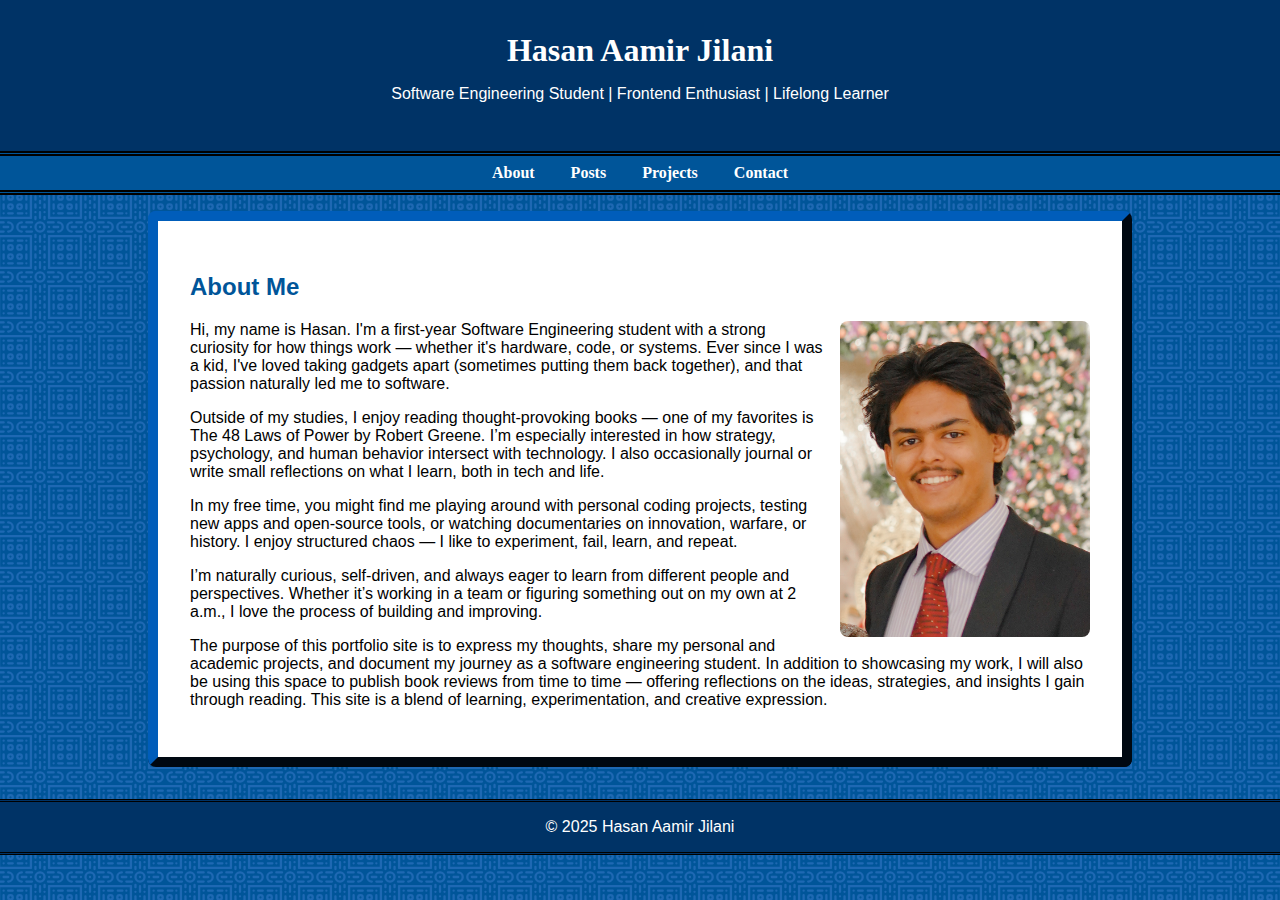
<file: index.html>
<!DOCTYPE html>
<html lang="en">
<head>
  <meta charset="UTF-8" />
  <meta name="viewport" content="width=device-width, initial-scale=1.0"/>
  <title>Hasan Aamir Jilani – Portfolio</title>

<link rel="stylesheet" href="style.css">

</head>
<body>

  <header>
    <h1>Hasan Aamir Jilani</h1>
    <p>Software Engineering Student | Frontend Enthusiast | Lifelong Learner</p>
  </header>

  <nav>
    <a href="index.html">About</a>
    <a href="post.html">Posts</a>
    <a href="projects.html">Projects</a>
    <a href="contact.html">Contact</a>
  </nav>

  <section id="about">
		

	
	
			<h2>About Me</h2>
				
			<p>
				
				<img src=just_me.png alt="My Photo" class=float-img>
						
				Hi, my name is Hasan. I'm a first-year Software Engineering student with a strong curiosity for how things work —
				whether it's hardware, code, or systems. Ever since I was a kid, I've loved taking gadgets apart 
				(sometimes putting them back together), and that passion naturally led me to software.
			</p>
		
			<p>
				Outside of my studies, I enjoy reading thought-provoking books — one of my favorites is The 48 Laws of Power by Robert Greene. 
				I’m especially interested in how strategy, psychology, and human behavior intersect with technology. 
				I also occasionally journal or write small reflections on what I learn, both in tech and life.
			</p>
			<p>
				In my free time, you might find me playing around with personal coding projects, testing new 
				apps and open-source tools, or watching documentaries on innovation, warfare, or history. 
				I enjoy structured chaos — I like to experiment, fail, learn, and repeat.
			</p>
			<p>
				I’m naturally curious, self-driven, and always eager to learn from different people and perspectives. 
				Whether it’s working in a team or figuring something out on my own at 2 a.m., 
				I love the process of building and improving.
			</p>
			<p>
				The purpose of this portfolio site is to express my thoughts, share my personal and academic projects, and 
				document my journey as a software engineering student. In addition to showcasing my work, I will also be using 
				this space to publish book reviews from time to time — offering reflections on the ideas, strategies, and insights 
				I gain through reading. This site is a blend of learning, experimentation, and creative expression.
			</p>
		

    
    
  </section>

  <footer>
    &copy; 2025 Hasan Aamir Jilani
  </footer>


</body>

</html>
</file>
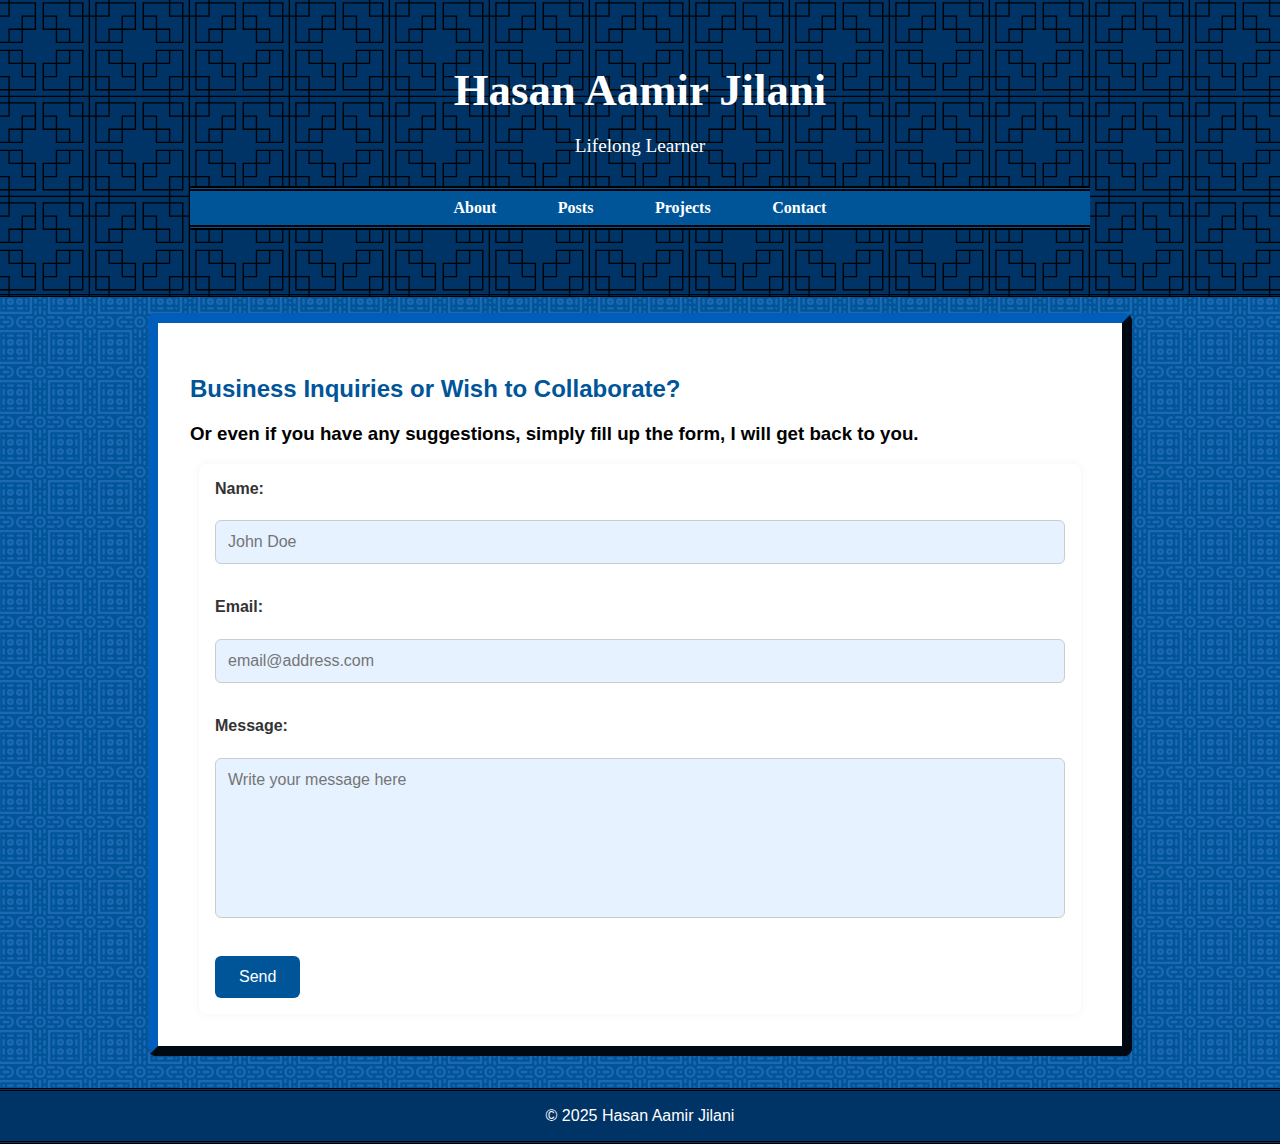
<file: contact.html>
<!DOCTYPE html>
<html lang="en">
<head>
  <meta charset="UTF-8" />
  <title>Contact – Hasan Aamir Jilani</title>
  <link rel="stylesheet" href="style.css">
</head>
<body>

  <header class="hero-header">
  <div class="hero-content">
    <h1>Hasan Aamir Jilani</h1>
    <p class="caption">Lifelong Learner</p>
    <nav>
      <a href="index.html">About</a>
      <a href="post.html">Posts</a>
      <a href="projects.html">Projects</a>
      <a href="contact.html">Contact</a>
    </nav>
  </div>
</header>

  <section id="contact">
    <h2>Business Inquiries or Wish to Collaborate?</h2>
    <h3>Or even if you have any suggestions, simply fill up the form, I will get back to you.</h3>
    <form action="https://formspree.io/f/xrbkjzrp" method="post">
      <label for="name">Name:</label><br>
      <input type="text" id="name" name="name" required placeholder="John Doe"><br><br>
    
      <label for="email">Email:</label><br>
      <input type="email" id="email" name="email" required placeholder="email@address.com"><br><br>
    
      <label for="message">Message:</label><br>
      <textarea id="message" name="message" rows="1" required placeholder="Write your message here"></textarea><br><br>
    
      <button type="submit">Send</button>
    </form>
  </section>

  <footer>
    &copy; 2025 Hasan Aamir Jilani
  </footer>








</body>
</html>
</file>
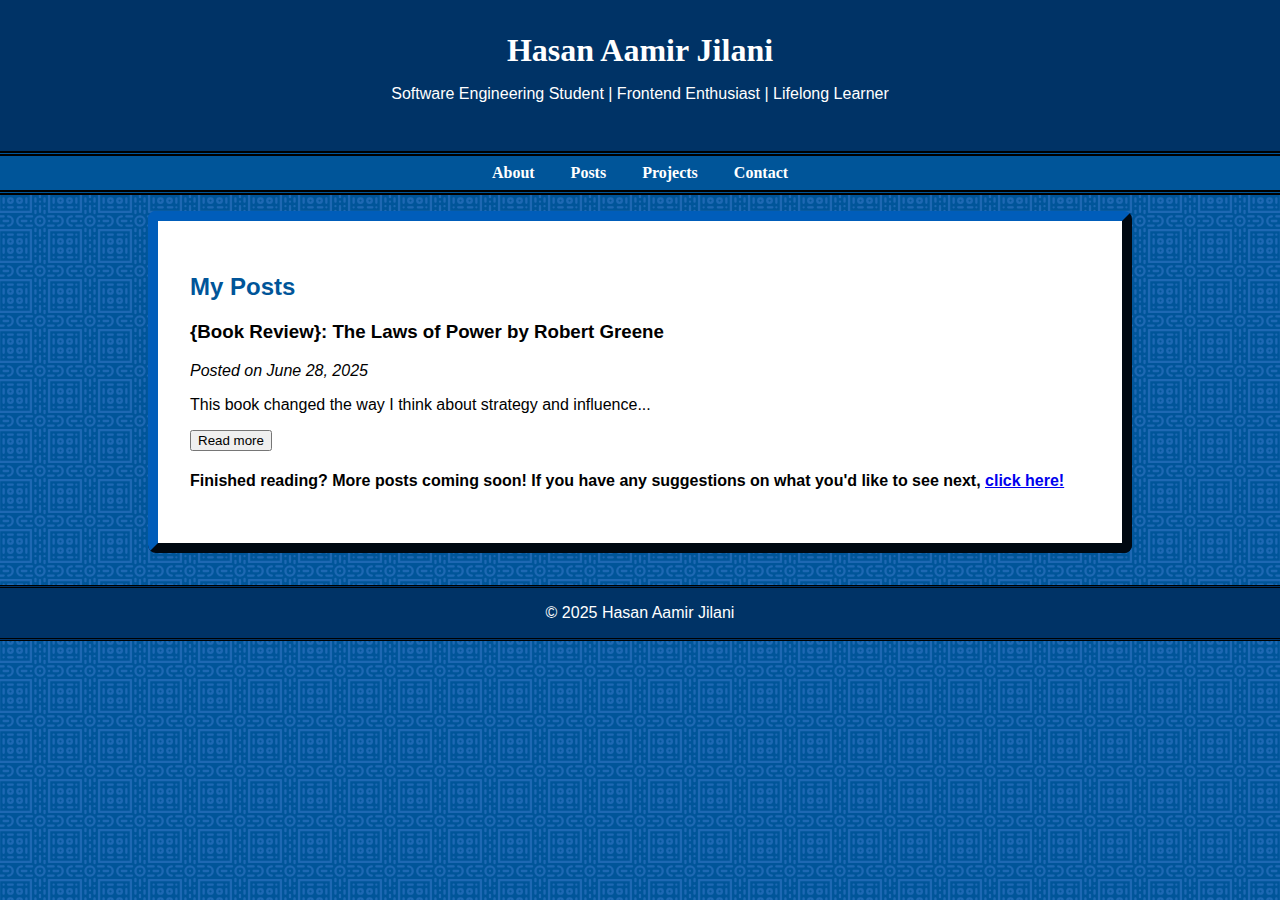
<file: post.html>
<!DOCTYPE html>
<html lang="en">
<head>
  <meta charset="UTF-8" />
  <title>Posts – Hasan Aamir Jilani</title>
  <link rel="stylesheet" href="style.css">
</head>
<body>

  <header>
    <h1>Hasan Aamir Jilani</h1>
    <p>Software Engineering Student | Frontend Enthusiast | Lifelong Learner</p>
  </header>

  <nav>
    <a href="index.html">About</a>
    <a href="post.html">Posts</a>
    <a href="projects.html">Projects</a>
    <a href="contact.html">Contact</a>
  </nav>

  <section id="posts">
    <h2>My Posts</h2>

    <article>
      <h3>{Book Review}: The Laws of Power by Robert Greene</h3>
      <p><em>Posted on June 28, 2025</em></p>
      <p>This book changed the way I think about strategy and influence...</p>
	  <button onclick="togglePost('post1', this)">Read more</button>
      <div id="post1" class="full-post" style="display: none;">
        <p>
		<img src="photos/lawspower.png" class="float-img">
			
          Although now mainstream, the book, <em>The 48 Laws of Power</em>, still stands as a strong pillar
          for he who is on a journey to improve himself. The book is very well written and really pulls you in.
          In <em>The 48 Laws of Power</em>, Robert Greene breaks down historical and psychological tactics 
          for influence and control. While controversial, it’s a fascinating look at human behavior that 
          blends perfectly with strategic thinking and personal development. After reading the book, I find myself
          trying to implement it in all corners of life. It comes with many analogies and real life examples of how these
          rules have lead to success and power.
        </p>
        
        <p>
        Robert Greene’s The 48 Laws of Power is one of those books that challenges your worldview — not by preaching, but 
        by presenting raw, historical truths about how people navigate authority, control, and influence. It doesn’t ask you
         to agree with the strategies, but to understand that power — whether you seek it or not — is a force constantly at 
         play in social, political, and personal relationships.
		</p>

		<p>
		What makes the book fascinating is its blend of brutal honesty and timeless relevance. Greene draws from the actions of 
		emperors, generals, courtiers, and con artists to reveal how manipulation, strategy, and psychology have always been 
		tools of those who rise to the top. Whether you use the laws, defend against them, or observe them in others,
		 the book sharpens your awareness of how influence works in real life.
		</p>

		<p>
		Some laws feel obvious in hindsight — like “Guard your reputation” — while others are uncomfortably cunning. Yet 
		in every law lies a truth about human behavior that resonates across centuries.
		</p>


		<p>
		Each chapter is short, sharp, and easy to revisit, making it ideal for reflection or strategic thinking.
		</p>

		<blockquote class="quote"><strong>Law 4:</strong> Always say less than necessary.</blockquote>


		<p>
		This was the most powerful message for me. Silence is power. It creates mystery, control, and authority. The more you speak
		the more likely you are to say something foolish...
		</p>
      </div>
    </article> 
 
 
	<h4>Finished reading? More posts coming soon! If you have any suggestions on what you'd like to see next, <a href="contact.html">click here!</a></h4>
 
  </section>

  <footer>
    &copy; 2025 Hasan Aamir Jilani
  </footer>

  <script>
  function togglePost(id, btn) {
    const post = document.getElementById(id);
    const isHidden = post.style.display === 'none';

    post.style.display = isHidden ? 'block' : 'none';
    btn.textContent = isHidden ? 'Read less' : 'Read more';
  }
  </script>

</body>
</html>
</file>
<file: style.css>
body {
  margin: 0;
  font-family: sans-serif;
  background-color:#005599;
  background-image: url("photos/intersection.svg");
  background-repeat: repeat;
  background-size: 50px;
  background-position: center;
  color: black; 
}


    header {
      background-color: #003366;
      color: white;
      padding: 2em;
      text-align: center;
    }

    header h1 {
	  font-family:Montserrat Bold;
	  font-size: 0;
      margin: 0;
      font-size: 2em;
    }
    
    .caption {
    
    font-family:Montserrat;
    
    }

    nav {
      text-align: center;
      background: #005599;
      padding: 0.5em;
      border-top:5px double black;
      border-bottom: 5px double black; 
	  Font-Family: Montserrat;
    }

    nav a {
      margin: 0 1em;
      color: white;
      text-decoration: none;
      font-weight: bold;
    }

.hero-header {
  background-color: #003366;
  background-image: url("photos/temple.svg");
  background-repeat: repeat;
  background-size: 100px;
  background-position: center;
  color: white;
  padding: 4em 2em;
  position: relative;
  text-align: center;
  border-bottom: 3px double black; 
}

.hero-header::before {
  display: none;
}

.hero-content {
  max-width: 900px;
  margin: auto;
  text-align: center;
}

.hero-content h1 {
  font-size: 2.8em;
  margin-bottom: 0.2em;
}

.hero-content p {
  font-size: 1.2em;
  margin-bottom: 1.5em;
}

.hero-content nav a {
  color: white;
  margin: 0 1em;
  text-decoration: none;
  font-weight: bold;
  padding: 0.4em 0.8em;
  transition: background-color 0.3s;
}

.hero-content nav a:hover {
  background-color: rgba(255, 255, 255, 0.2);
  border-radius: 4px;
}






    section {
      padding: 2em;
      max-width: 900px;
      margin: auto;
      background: white;
      margin-top: 1em;
      border-radius: 8px;
      border: 10px outset #003366;
    }

    h2 {
      color: #005599;
    }


    footer {
      text-align: center;
      padding: 1em;
      background: #003366;
      color: white;
      margin-top: 2em;
      border-top: 3px double black; 
      border-bottom: 3px double black;
    }

    @media (max-width: 600px) {
      header h1 {
        font-size: 1.5em;
      }
    }

	
.float-img {
  float: right;
  width: 250px;
  margin: 0 0 1em 1em;
  border-radius: 8px;
}






form {
  max-width: 850px;
  margin: 0 auto;
  padding: 1em;
  background-color: #ffffff;
  border-radius: 8px;
  box-shadow: 0 0 10px rgba(0,0,0,0.05);
}

form label {
  display: block;
  margin-bottom: 0.3em;
  font-weight: bold;
  color: #333;
}

form input[type="text"],
form input[type="email"],
form textarea {
  background-color: #e6f2ff;    /* light blue */
  width: 100%;
  padding: 0.75em;
  border: 1px solid #ccc;
  border-radius: 6px;
  margin-bottom: 1em;
  font-family: inherit;
  font-size: 1em;
  transition: border 0.3s ease;
  box-sizing: border-box;
}

input:invalid:focus,
textarea:invalid:focus {
  border: 2px solid red;
}

form textarea {
  resize:none;
  overflow:hidden;
  min-height:160px;
}

form input:focus,
form textarea:focus {
  border-color: #007acc;
  outline: none;
}

form button {
  background-color: #005599;
  color: white;
  padding: 0.75em 1.5em;
  border: none;
  border-radius: 6px;
  font-size: 1em;
  cursor: pointer;
  transition: background-color 0.3s ease;
}

form button:hover {
  background-color: #003f80;
}



.quote {
  font-style: italic;
  margin: 1em 0;
  padding: 1em;
  background-color: #f0f8ff;
  border-left: 5px solid #005599;
  border-radius: 5px;
  color: #333;
}




.gallery {
  display: grid;
  grid-template-columns: repeat(auto-fit, minmax(120px, 1fr));
  gap: 1em;
  margin-top: 1em;
}

.gallery img {
  width: 100%;
  border-radius: 6px;
  object-fit: cover;
  box-shadow: 0 2px 8px rgba(0,0,0,0.1);
  transition: transform 0.2s ease;
}

.gallery img:hover {
  transform: scale(2.5);
}


.cv-button {
  display: inline-block;
  margin-top: 1em;
  padding: 0.6em 1.4em;
  background-color: #005599;
  color: white;
  text-decoration: none;
  font-weight: bold;
  border-radius: 6px;
  transition: background-color 0.3s ease;
}

.cv-button:hover {
  background-color: #003f80;
}

.cv-button-wrapper {
  text-align: center;
  margin-top: 1.5em;
}


.projects-grid {
      display: flex;
      flex-wrap: wrap;
      gap: 2em;
      justify-content: center;
      margin-top: 2em;
    }

    .project-box {
      background-color: #e6f2ff;
      border: 1px solid #99c2ff;
      border-radius: 8px;
      padding: 1em;
      width: 280px;
      cursor: pointer;
      transition: transform 0.2s;
    }

    .project-box:hover {
      transform: scale(1.03);
    }

    .project-details {
      display: none;
      margin-top: 1em;
      padding: 1em;
      background-color: #f9f9f9;
      border: 1px solid #ccc;
      border-radius: 8px;
    }

    .launch-button {
      display: inline-block;
      margin-top: 1em;
      padding: 0.5em 1.2em;
      background-color: #005599;
      color: white;
      text-decoration: none;
      border-radius: 6px;
    }

    .launch-button:hover {
      background-color: #003f80;
    }
</file>
